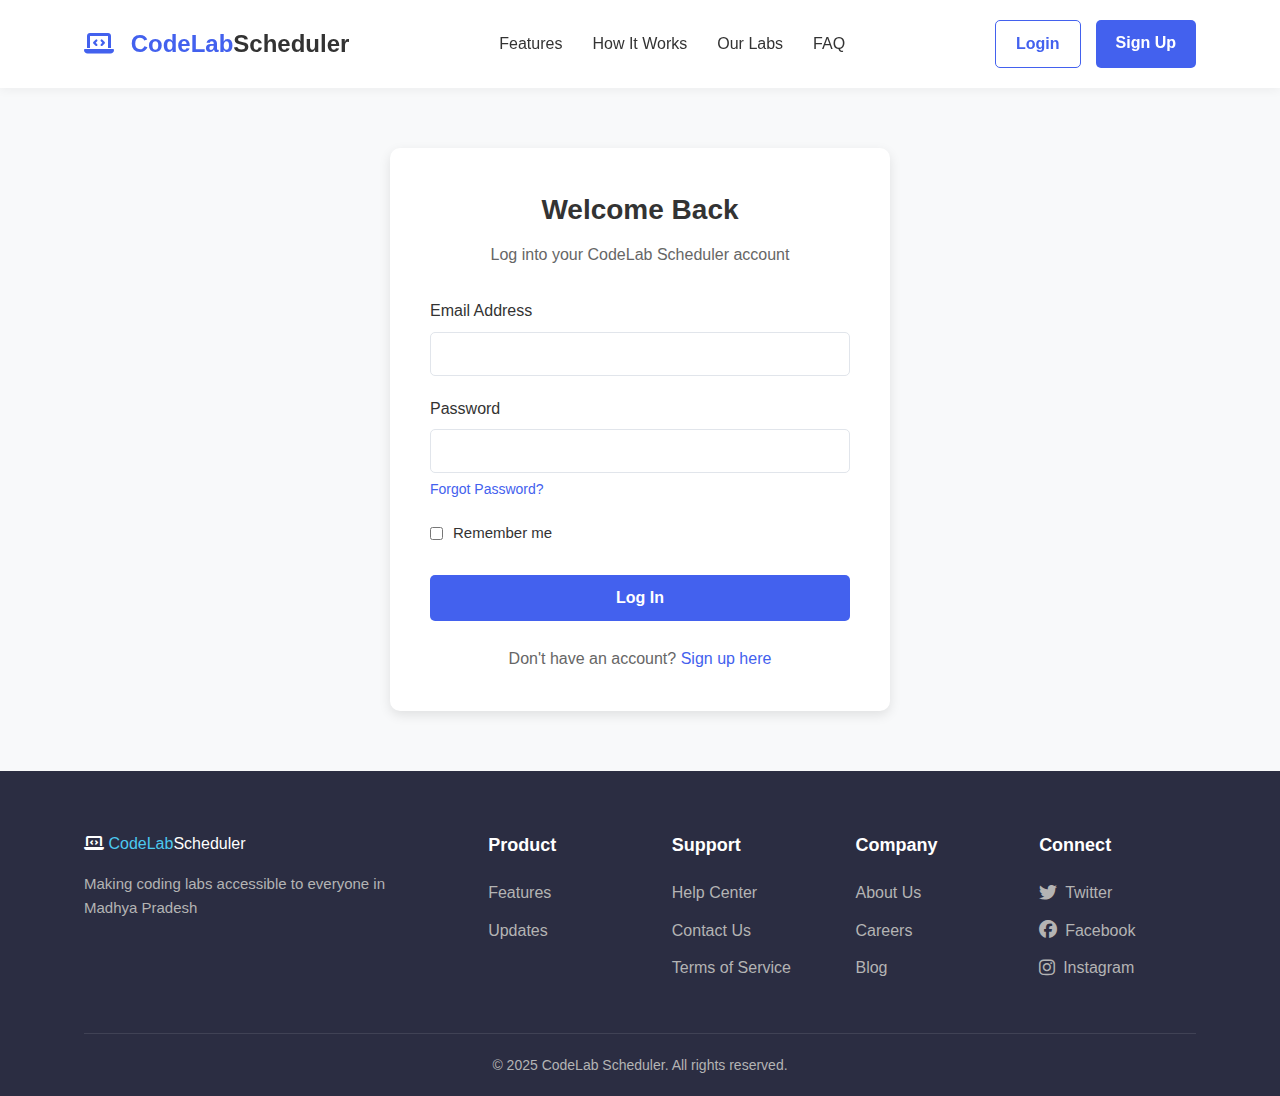
<file: login.html>
<!DOCTYPE html>
<html lang="en">
<head>
    <meta charset="UTF-8">
    <meta name="viewport" content="width=device-width, initial-scale=1.0">
    <title>Login | CodeLab Scheduler</title>
    <link rel="stylesheet" href="https://cdnjs.cloudflare.com/ajax/libs/font-awesome/6.4.0/css/all.min.css">
    <link rel="stylesheet" href="login.css">
</head>
<body>
    <!-- Header -->
    <header>
        <div class="container">
            <nav>
                <div class="logo">
                    <a href="index.html" style="text-decoration: none; color: inherit;">
                        <i class="fas fa-laptop-code"></i>
                        <span>CodeLab</span>Scheduler
                    </a>
                </div>
                <ul class="nav-links" id="navLinks">
                    <li><a href="#features">Features</a></li>
                    <li><a href="#how">How It Works</a></li>
                    <li><a href="labs.html">Our Labs</a></li>
                    <li><a href="#faq">FAQ</a></li>
                </ul>
                <div class="auth-buttons">
                    <a href="login.html" class="btn btn-secondary">Login</a>
                    <a href="signup.html" class="btn">Sign Up</a>
                </div>
                <div class="hamburger" id="hamburger">
                    <div class="bar"></div>
                    <div class="bar"></div>
                    <div class="bar"></div>
                </div>
            </nav>
        </div>
    </header>

    <!-- Login Form Section -->
    <section class="auth-form-section">
        <div class="container">
            <div class="auth-form-container">
                <div class="auth-form-header">
                    <h2>Welcome Back</h2>
                    <p>Log into your CodeLab Scheduler account</p>
                </div>
                <form class="auth-form" id="loginForm">
                    <div class="form-group">
                        <label for="loginEmail">Email Address</label>
                        <input type="email" id="loginEmail" name="email" required>
                    </div>
                    <div class="form-group">
                        <label for="loginPassword">Password</label>
                        <input type="password" id="loginPassword" name="password" required>
                        <small><a href="#" class="forgot-password">Forgot Password?</a></small>
                    </div>
                    <div class="form-group checkbox">
                        <input type="checkbox" id="rememberMe" name="rememberMe">
                        <label for="rememberMe">Remember me</label>
                    </div>
                    <button type="submit" class="btn auth-btn">Log In</button>
                </form>
                <div class="auth-form-footer">
                    <p>Don't have an account? <a href="signup.html">Sign up here</a></p>
                </div>
            </div>
        </div>
    </section>

    <!-- Footer -->
    <footer>
        <div class="container">
            <div class="footer-content">
                <div class="footer-logo">
                    <i class="fas fa-laptop-code"></i>
                    <span>CodeLab</span>Scheduler
                    <p>Making coding labs accessible to everyone in Madhya Pradesh</p>
                </div>
                <div class="footer-links">
                    <div class="footer-column">
                        <h3>Product</h3>
                        <ul>
                            <li><a href="#features">Features</a></li>
                            <li><a href="#">Updates</a></li>
                        </ul>
                    </div>
                    <div class="footer-column">
                        <h3>Support</h3>
                        <ul>
                            <li><a href="#">Help Center</a></li>
                            <li><a href="#">Contact Us</a></li>
                            <li><a href="#">Terms of Service</a></li>
                        </ul>
                    </div>
                    <div class="footer-column">
                        <h3>Company</h3>
                        <ul>
                            <li><a href="about.html">About Us</a></li>
                            <li><a href="#">Careers</a></li>
                            <li><a href="#">Blog</a></li>
                        </ul>
                    </div>
                    <div class="footer-column">
                        <h3>Connect</h3>
                        <ul class="social-links">
                            <li><a href="#"><i class="fab fa-twitter"></i> Twitter</a></li>
                            <li><a href="#"><i class="fab fa-facebook"></i> Facebook</a></li>
                            <li><a href="#"><i class="fab fa-instagram"></i> Instagram</a></li>
                        </ul>
                    </div>
                </div>
            </div>
            <div class="footer-bottom">
                <p>&copy; 2025 CodeLab Scheduler. All rights reserved.</p>
            </div>
        </div>
    </footer>


    <script src="login.js"></script>
</body>
</html>
</file>
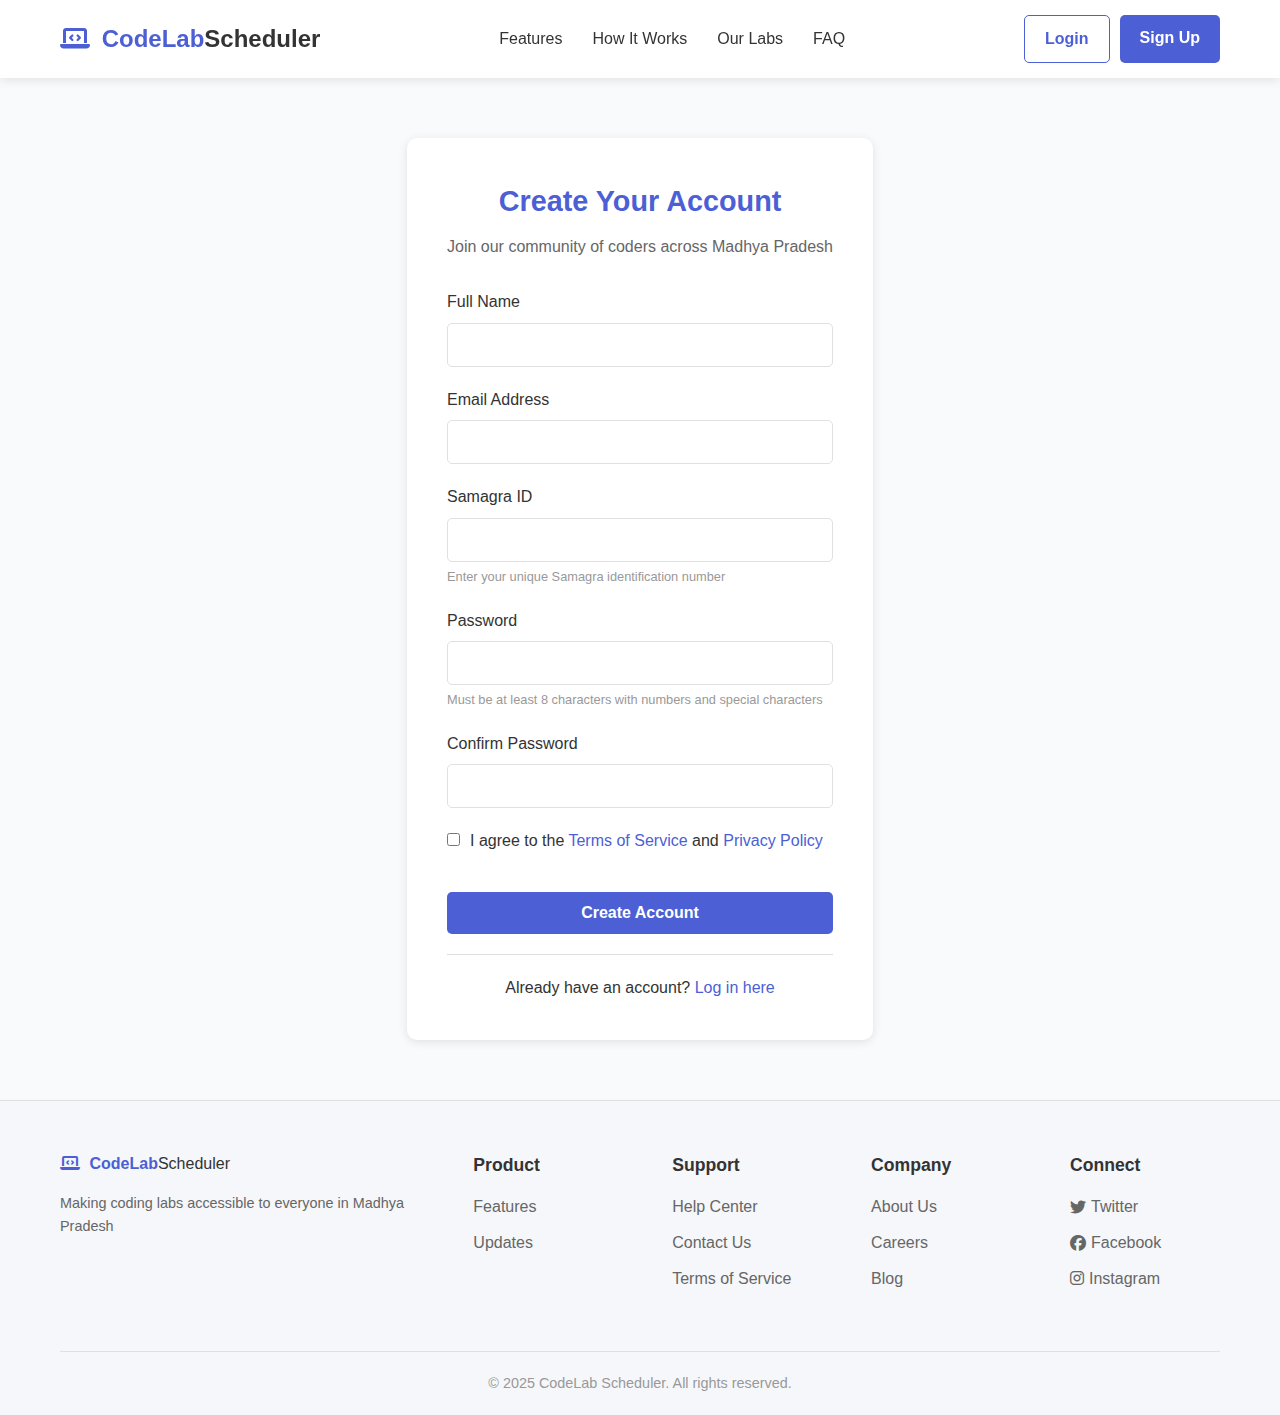
<file: signup.html>
<!DOCTYPE html>
<html lang="en">
<head>
    <meta charset="UTF-8">
    <meta name="viewport" content="width=device-width, initial-scale=1.0">
    <title>Sign Up | CodeLab Scheduler</title>
    <link rel="stylesheet" href="https://cdnjs.cloudflare.com/ajax/libs/font-awesome/6.4.0/css/all.min.css">
    <link rel="stylesheet" href="signup.css">
</head>
<body>
<!-- Header -->
<header>
    <div class="container">
        <nav>
            <div class="logo">
                <a href="index.html" style="text-decoration: none; color: inherit;">
                    <i class="fas fa-laptop-code"></i>
                    <span>CodeLab</span>Scheduler
                </a>
            </div>
            <ul class="nav-links" id="navLinks">
                <li><a href="#features">Features</a></li>
                <li><a href="#how">How It Works</a></li>
                <li><a href="labs.html">Our Labs</a></li>
                <li><a href="#faq">FAQ</a></li>
            </ul>
            <div class="auth-buttons">
                <a href="login.html" class="btn btn-secondary">Login</a>
                <a href="signup.html" class="btn">Sign Up</a>
            </div>
            <div class="hamburger" id="hamburger">
                <div class="bar"></div>
                <div class="bar"></div>
                <div class="bar"></div>
            </div>
        </nav>
    </div>
</header>
<!-- Signup Form Section -->
<section class="auth-form-section">
    <div class="container">
        <div class="auth-form-container">
            <div class="auth-form-header">
                <h2>Create Your Account</h2>
                <p>Join our community of coders across Madhya Pradesh</p>
            </div>
            <form class="auth-form" id="signupForm">
                <div class="form-group">
                    <label for="fullName">Full Name</label>
                    <input type="text" id="fullName" name="fullName" required>
                </div>
                <div class="form-group">
                    <label for="email">Email Address</label>
                    <input type="email" id="email" name="email" required>
                </div>
                <div class="form-group">
                    <label for="samagraId">Samagra ID</label>
                    <input type="text" id="samagraId" name="samagraId" required>
                    <small>Enter your unique Samagra identification number</small>
                </div>
                <div class="form-group">
                    <label for="password">Password</label>
                    <input type="password" id="password" name="password" required>
                    <small>Must be at least 8 characters with numbers and special characters</small>
                </div>
                <div class="form-group">
                    <label for="confirmPassword">Confirm Password</label>
                    <input type="password" id="confirmPassword" name="confirmPassword" required>
                </div>
                <div class="form-group checkbox">
                    <input type="checkbox" id="terms" name="terms" required>
                    <label for="terms">I agree to the <a href="#">Terms of Service</a> and <a href="#">Privacy Policy</a></label>
                </div>
                <button type="submit" class="btn auth-btn">Create Account</button>
            </form>
            <div class="auth-form-footer">
                <p>Already have an account? <a href="login.html">Log in here</a></p>
            </div>
        </div>
    </div>
</section>

<!-- Footer -->
<footer>
    <div class="container">
        <div class="footer-content">
            <div class="footer-logo">
                <i class="fas fa-laptop-code"></i>
                <span>CodeLab</span>Scheduler
                <p>Making coding labs accessible to everyone in Madhya Pradesh</p>
            </div>
            <div class="footer-links">
                <div class="footer-column">
                    <h3>Product</h3>
                    <ul>
                        <li><a href="#features">Features</a></li>
                        <li><a href="#">Updates</a></li>
                    </ul>
                </div>
                <div class="footer-column">
                    <h3>Support</h3>
                    <ul>
                        <li><a href="#">Help Center</a></li>
                        <li><a href="#">Contact Us</a></li>
                        <li><a href="#">Terms of Service</a></li>
                    </ul>
                </div>
                <div class="footer-column">
                    <h3>Company</h3>
                    <ul>
                        <li><a href="about.html">About Us</a></li>
                        <li><a href="#">Careers</a></li>
                        <li><a href="#">Blog</a></li>
                    </ul>
                </div>
                <div class="footer-column">
                    <h3>Connect</h3>
                    <ul class="social-links">
                        <li><a href="#"><i class="fab fa-twitter"></i> Twitter</a></li>
                        <li><a href="#"><i class="fab fa-facebook"></i> Facebook</a></li>
                        <li><a href="#"><i class="fab fa-instagram"></i> Instagram</a></li>
                    </ul>
                </div>
            </div>
        </div>
        <div class="footer-bottom">
            <p>&copy; 2025 CodeLab Scheduler. All rights reserved.</p>
        </div>
    </div>
</footer>


<script src="signup.js"></script>
</body>
</html>
</file>
<file: login.css>
/* Global Styles */
:root {
    --primary-color: #4361ee;
    --primary-dark: #3a56d4;
    --secondary-color: #4cc9f0;
    --text-color: #333;
    --light-text: #666;
    --lighter-text: #999;
    --background-color: #f8f9fa;
    --white: #ffffff;
    --error: #e63946;
    --success: #2a9d8f;
    --border-color: #e1e5eb;
    --shadow: 0 4px 12px rgba(0, 0, 0, 0.1);
}

* {
    margin: 0;
    padding: 0;
    box-sizing: border-box;
}

body {
    font-family: 'Segoe UI', Tahoma, Geneva, Verdana, sans-serif;
    line-height: 1.6;
    color: var(--text-color);
    background-color: var(--background-color);
}

.container {
    width: 90%;
    max-width: 1200px;
    margin: 0 auto;
    padding: 0 20px;
}

a {
    text-decoration: none;
    color: var(--primary-color);
    transition: all 0.3s ease;
}

a:hover {
    color: var(--primary-dark);
}

ul {
    list-style: none;
}

.btn {
    display: inline-block;
    background-color: var(--primary-color);
    color: var(--white);
    padding: 10px 20px;
    border-radius: 5px;
    border: none;
    cursor: pointer;
    font-weight: 600;
    transition: all 0.3s ease;
}

.btn:hover {
    background-color: var(--primary-dark);
    color: var(--white);
}

.btn-secondary {
    background-color: transparent;
    color: var(--primary-color);
    border: 1px solid var(--primary-color);
}

.btn-secondary:hover {
    background-color: var(--primary-color);
    color: var(--white);
}

/* Header Styles */
header {
    background-color: var(--white);
    box-shadow: 0 2px 10px rgba(0, 0, 0, 0.05);
    position: sticky;
    top: 0;
    z-index: 100;
}

nav {
    display: flex;
    justify-content: space-between;
    align-items: center;
    padding: 20px 0;
}

.logo {
    font-size: 24px;
    font-weight: 700;
    color: var(--text-color);
    display: flex;
    align-items: center;
}

.logo i {
    margin-right: 10px;
    color: var(--primary-color);
}

.logo span {
    color: var(--primary-color);
}

.nav-links {
    display: flex;
    gap: 30px;
}

.nav-links li a {
    color: var(--text-color);
    font-weight: 500;
}

.nav-links li a:hover {
    color: var(--primary-color);
}

.auth-buttons {
    display: flex;
    gap: 15px;
}

.hamburger {
    display: none;
    cursor: pointer;
}

.bar {
    width: 25px;
    height: 3px;
    background-color: var(--text-color);
    margin: 5px 0;
    transition: all 0.3s ease;
}

/* Auth Form Styles */
.auth-form-section {
    padding: 60px 0;
    min-height: calc(100vh - 250px);
    display: flex;
    align-items: center;
}

.auth-form-container {
    background-color: var(--white);
    border-radius: 10px;
    box-shadow: var(--shadow);
    padding: 40px;
    width: 100%;
    max-width: 500px;
    margin: 0 auto;
}

.auth-form-header {
    text-align: center;
    margin-bottom: 30px;
}

.auth-form-header h2 {
    font-size: 28px;
    margin-bottom: 10px;
    color: var(--text-color);
}

.auth-form-header p {
    color: var(--light-text);
}

.form-group {
    margin-bottom: 20px;
}

.form-group label {
    display: block;
    margin-bottom: 8px;
    font-weight: 500;
}

.form-group input[type="text"],
.form-group input[type="email"],
.form-group input[type="password"] {
    width: 100%;
    padding: 12px 15px;
    border: 1px solid var(--border-color);
    border-radius: 5px;
    font-size: 16px;
    transition: border 0.3s ease;
}

.form-group input:focus {
    outline: none;
    border-color: var(--primary-color);
}

.form-group small {
    display: block;
    color: var(--lighter-text);
    margin-top: 5px;
    font-size: 14px;
}

.form-group.checkbox {
    display: flex;
    align-items: flex-start;
    gap: 10px;
}

.form-group.checkbox input {
    margin-top: 6px;
}

.form-group.checkbox label {
    margin-bottom: 0;
    font-weight: normal;
    font-size: 15px;
}

.auth-btn {
    width: 100%;
    padding: 14px;
    font-size: 16px;
    margin-top: 10px;
}

.auth-form-footer {
    text-align: center;
    margin-top: 25px;
    color: var(--light-text);
}

/* Form Validation Styles */
.error-message {
    color: var(--error);
    font-size: 14px;
    margin-top: 5px;
    display: none;
}

.form-group.error input {
    border-color: var(--error);
}

.form-group.error .error-message {
    display: block;
}

.form-group.success input {
    border-color: var(--success);
}

/* Footer Styles */
footer {
    background-color: #2b2d42;
    color: var(--white);
    padding: 60px 0 20px;
}

.footer-content {
    display: flex;
    justify-content: space-between;
    flex-wrap: wrap;
    gap: 40px;
    margin-bottom: 40px;
}

.footer-logo {
    flex: 1;
    min-width: 250px;
}

.footer-logo span {
    color: var(--secondary-color);
}

.footer-logo p {
    margin-top: 15px;
    color: #b4b4b4;
    font-size: 15px;
}

.footer-links {
    display: flex;
    flex: 2;
    justify-content: space-around;
    flex-wrap: wrap;
    gap: 20px;
}

.footer-column {
    min-width: 150px;
}

.footer-column h3 {
    font-size: 18px;
    margin-bottom: 20px;
    color: var(--white);
}

.footer-column ul li {
    margin-bottom: 12px;
}

.footer-column ul li a {
    color: #b4b4b4;
    transition: color 0.3s ease;
}

.footer-column ul li a:hover {
    color: var(--secondary-color);
}

.social-links li a {
    display: flex;
    align-items: center;
    gap: 8px;
}

.social-links li a i {
    font-size: 18px;
}

.footer-bottom {
    text-align: center;
    padding-top: 20px;
    border-top: 1px solid rgba(255, 255, 255, 0.1);
    font-size: 14px;
    color: #b4b4b4;
}

/* Responsive Styles */
@media screen and (max-width: 992px) {
    .nav-links {
        gap: 20px;
    }
}

@media screen and (max-width: 768px) {
    .hamburger {
        display: block;
    }
    
    .nav-links {
        position: fixed;
        top: 80px;
        left: -100%;
        background-color: var(--white);
        flex-direction: column;
        width: 100%;
        text-align: center;
        transition: all 0.3s ease;
        box-shadow: 0 10px 15px rgba(0, 0, 0, 0.1);
        padding: 20px 0;
        gap: 15px;
    }
    
    .nav-links.active {
        left: 0;
    }
    
    .auth-buttons {
        display: none;
    }
    
    .footer-content {
        flex-direction: column;
        gap: 30px;
    }
    
    .footer-links {
        flex-direction: column;
        gap: 30px;
    }
}

@media screen and (max-width: 576px) {
    .auth-form-container {
        padding: 30px 20px;
    }
    
    .auth-form-header h2 {
        font-size: 24px;
    }
}
</file>
<file: signup.css>
/* Global Styles */
:root {
    --primary-color: #4c5fd5;
    --secondary-color: #3b4cac;
    --accent-color: #f3f4ff;
    --text-color: #333;
    --light-text: #666;
    --lighter-text: #999;
    --border-color: #e0e0e0;
    --error-color: #ff3860;
    --success-color: #23d160;
    --white: #ffffff;
    --shadow: 0 2px 10px rgba(0, 0, 0, 0.1);
}

* {
    margin: 0;
    padding: 0;
    box-sizing: border-box;
}

body {
    font-family: 'Segoe UI', Tahoma, Geneva, Verdana, sans-serif;
    line-height: 1.6;
    color: var(--text-color);
    background-color: #f9fafb;
}

a {
    text-decoration: none;
    color: var(--primary-color);
}

ul {
    list-style: none;
}

.container {
    max-width: 1200px;
    margin: 0 auto;
    padding: 0 20px;
}

.btn {
    display: inline-block;
    background-color: var(--primary-color);
    color: var(--white);
    padding: 10px 20px;
    border-radius: 5px;
    border: none;
    cursor: pointer;
    font-weight: 600;
    transition: all 0.3s ease;
}

.btn:hover {
    background-color: var(--secondary-color);
}

.btn-secondary {
    background-color: transparent;
    color: var(--primary-color);
    border: 1px solid var(--primary-color);
}

.btn-secondary:hover {
    background-color: var(--accent-color);
    color: var(--primary-color);
}

/* Header */
header {
    background-color: var(--white);
    box-shadow: var(--shadow);
    position: sticky;
    top: 0;
    z-index: 100;
}

nav {
    display: flex;
    justify-content: space-between;
    align-items: center;
    padding: 15px 0;
}

.logo {
    font-size: 1.5rem;
    font-weight: 700;
    display: flex;
    align-items: center;
}

.logo i {
    color: var(--primary-color);
    margin-right: 5px;
}

.logo span {
    color: var(--primary-color);
}

.nav-links {
    display: flex;
    margin: 0 20px;
}

.nav-links li {
    margin: 0 15px;
}

.nav-links a {
    color: var(--text-color);
    font-weight: 500;
    transition: color 0.3s ease;
}

.nav-links a:hover {
    color: var(--primary-color);
}

.auth-buttons {
    display: flex;
    gap: 10px;
}

.hamburger {
    display: none;
    cursor: pointer;
}

.bar {
    width: 25px;
    height: 3px;
    background-color: var(--text-color);
    margin: 5px 0;
    transition: all 0.3s ease;
}

/* Auth Form Section */
.auth-form-section {
    padding: 60px 0;
    min-height: calc(100vh - 70px - 300px); /* Adjust based on header and footer height */
    display: flex;
    align-items: center;
}

.auth-form-container {
    max-width: 500px;
    margin: 0 auto;
    background-color: var(--white);
    border-radius: 10px;
    box-shadow: var(--shadow);
    padding: 40px;
}

.auth-form-header {
    text-align: center;
    margin-bottom: 30px;
}

.auth-form-header h2 {
    font-size: 1.8rem;
    margin-bottom: 10px;
    color: var(--primary-color);
}

.auth-form-header p {
    color: var(--light-text);
}

.auth-form .form-group {
    margin-bottom: 20px;
}

.auth-form label {
    display: block;
    margin-bottom: 8px;
    font-weight: 500;
}

.auth-form input[type="text"],
.auth-form input[type="email"],
.auth-form input[type="password"] {
    width: 100%;
    padding: 12px 15px;
    border: 1px solid var(--border-color);
    border-radius: 5px;
    font-size: 1rem;
    transition: border 0.3s ease;
}

.auth-form input[type="text"]:focus,
.auth-form input[type="email"]:focus,
.auth-form input[type="password"]:focus {
    border-color: var(--primary-color);
    outline: none;
}

.auth-form input.error {
    border-color: var(--error-color);
}

.auth-form small {
    display: block;
    color: var(--lighter-text);
    margin-top: 5px;
    font-size: 0.8rem;
}

.error-message {
    color: var(--error-color);
    font-size: 0.8rem;
    margin-top: 5px;
}

.form-group.checkbox {
    display: flex;
    align-items: flex-start;
}

.form-group.checkbox input {
    margin-right: 10px;
    margin-top: 5px;
}

.auth-btn {
    width: 100%;
    padding: 12px;
    font-size: 1rem;
    margin-top: 10px;
}

.auth-form-footer {
    text-align: center;
    margin-top: 20px;
    padding-top: 20px;
    border-top: 1px solid var(--border-color);
}

/* Footer */
footer {
    background-color: #f5f7fa;
    padding: 50px 0 20px;
    border-top: 1px solid var(--border-color);
}

.footer-content {
    display: flex;
    flex-wrap: wrap;
    justify-content: space-between;
    margin-bottom: 30px;
}

.footer-logo {
    flex: 1;
    margin-right: 40px;
    margin-bottom: 20px;
}

.footer-logo i {
    color: var(--primary-color);
    margin-right: 5px;
}

.footer-logo span {
    color: var(--primary-color);
    font-weight: 700;
}

.footer-logo p {
    margin-top: 15px;
    color: var(--light-text);
    font-size: 0.9rem;
}

.footer-links {
    display: flex;
    flex: 2;
    justify-content: space-between;
    flex-wrap: wrap;
}

.footer-column {
    margin-bottom: 20px;
    min-width: 150px;
}

.footer-column h3 {
    font-size: 1.1rem;
    margin-bottom: 15px;
    color: var(--text-color);
}

.footer-column ul li {
    margin-bottom: 10px;
}

.footer-column ul li a {
    color: var(--light-text);
    transition: color 0.3s ease;
}

.footer-column ul li a:hover {
    color: var(--primary-color);
}

.social-links li a {
    display: flex;
    align-items: center;
}

.social-links li a i {
    margin-right: 5px;
}

.footer-bottom {
    text-align: center;
    padding-top: 20px;
    border-top: 1px solid var(--border-color);
    color: var(--lighter-text);
    font-size: 0.9rem;
}

/* Responsive styles */
@media screen and (max-width: 768px) {
    .nav-links {
        position: fixed;
        top: 70px;
        left: -100%;
        background-color: var(--white);
        width: 100%;
        height: calc(100vh - 70px);
        flex-direction: column;
        align-items: center;
        padding-top: 30px;
        transition: left 0.3s ease;
        box-shadow: var(--shadow);
    }

    .nav-links.active {
        left: 0;
    }

    .nav-links li {
        margin: 15px 0;
    }

    .auth-buttons {
        display: none;
    }

    .hamburger {
        display: block;
    }

    .hamburger.active .bar:nth-child(1) {
        transform: translateY(8px) rotate(45deg);
    }

    .hamburger.active .bar:nth-child(2) {
        opacity: 0;
    }

    .hamburger.active .bar:nth-child(3) {
        transform: translateY(-8px) rotate(-45deg);
    }

    .footer-content {
        flex-direction: column;
    }

    .footer-logo {
        margin-right: 0;
        text-align: center;
        margin-bottom: 30px;
    }

    .footer-links {
        justify-content: space-around;
    }
}

@media screen and (max-width: 576px) {
    .auth-form-container {
        padding: 30px 20px;
    }
}
</file>
